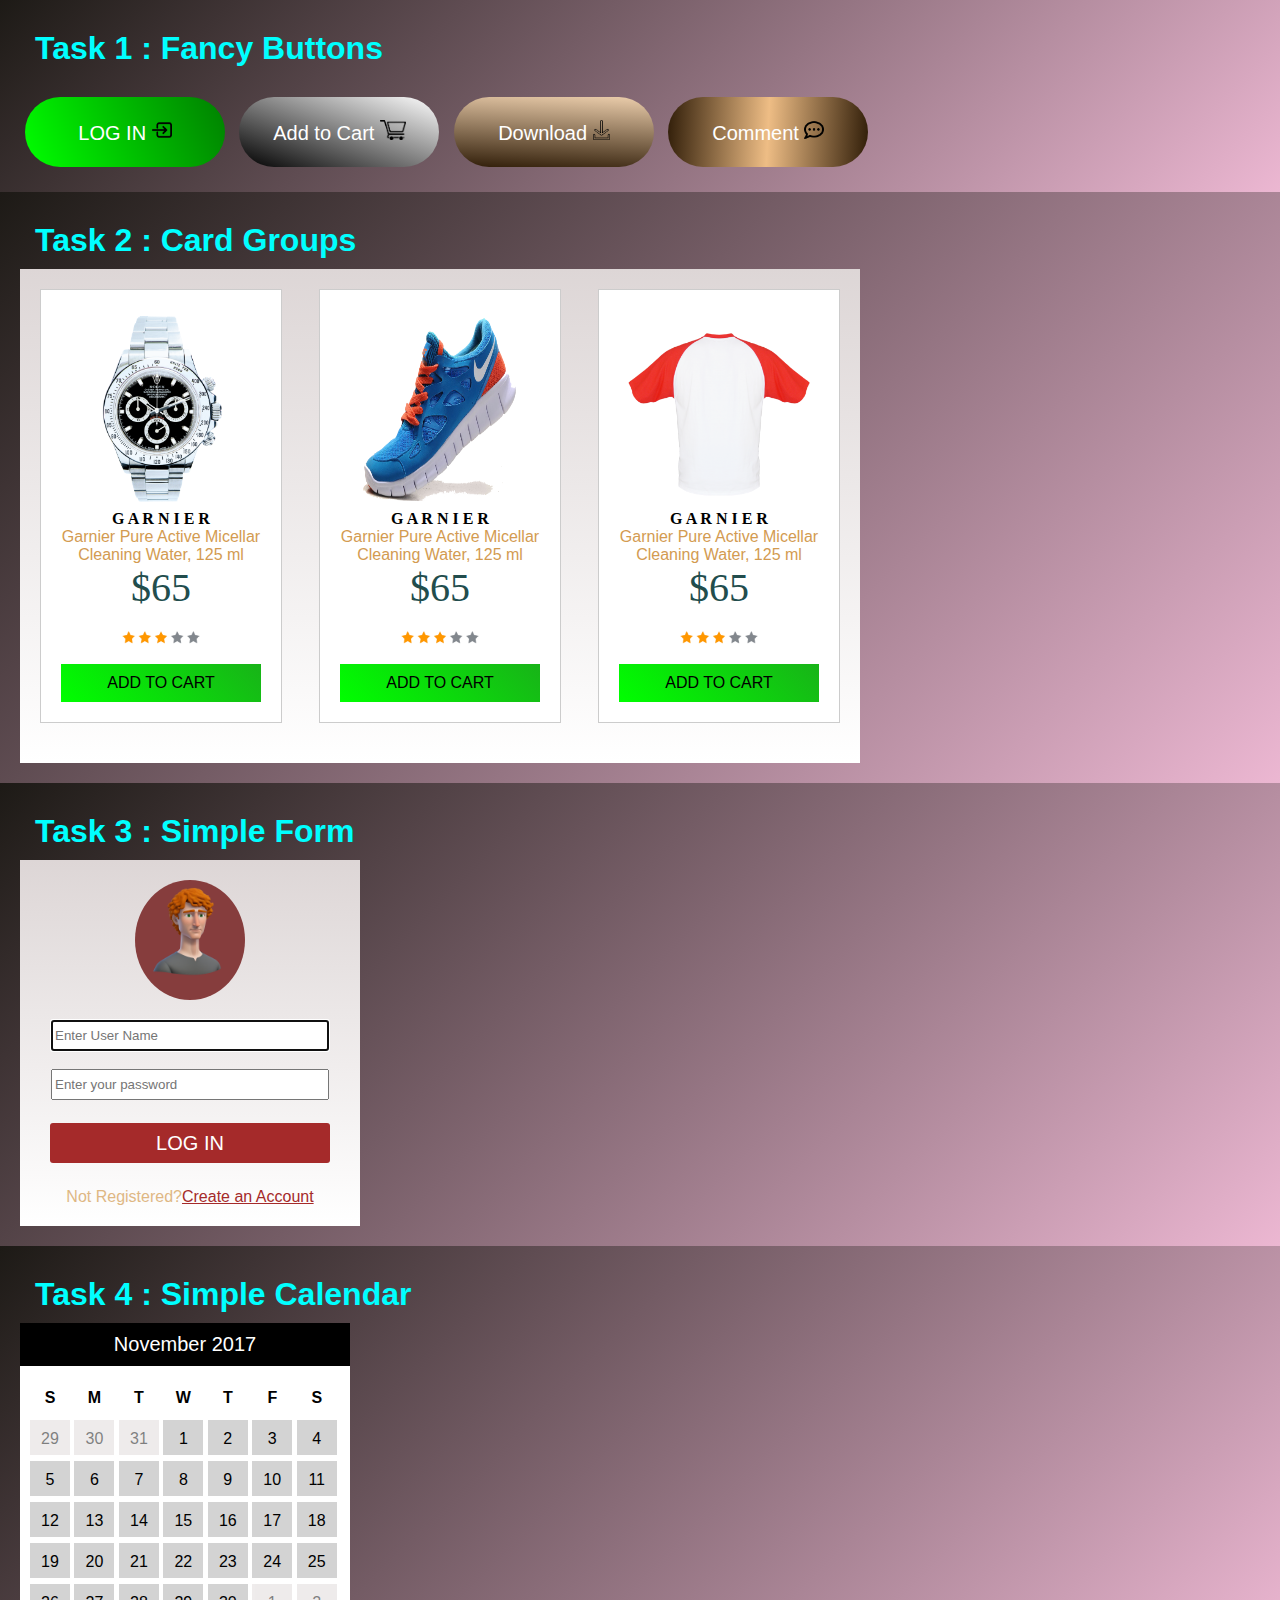
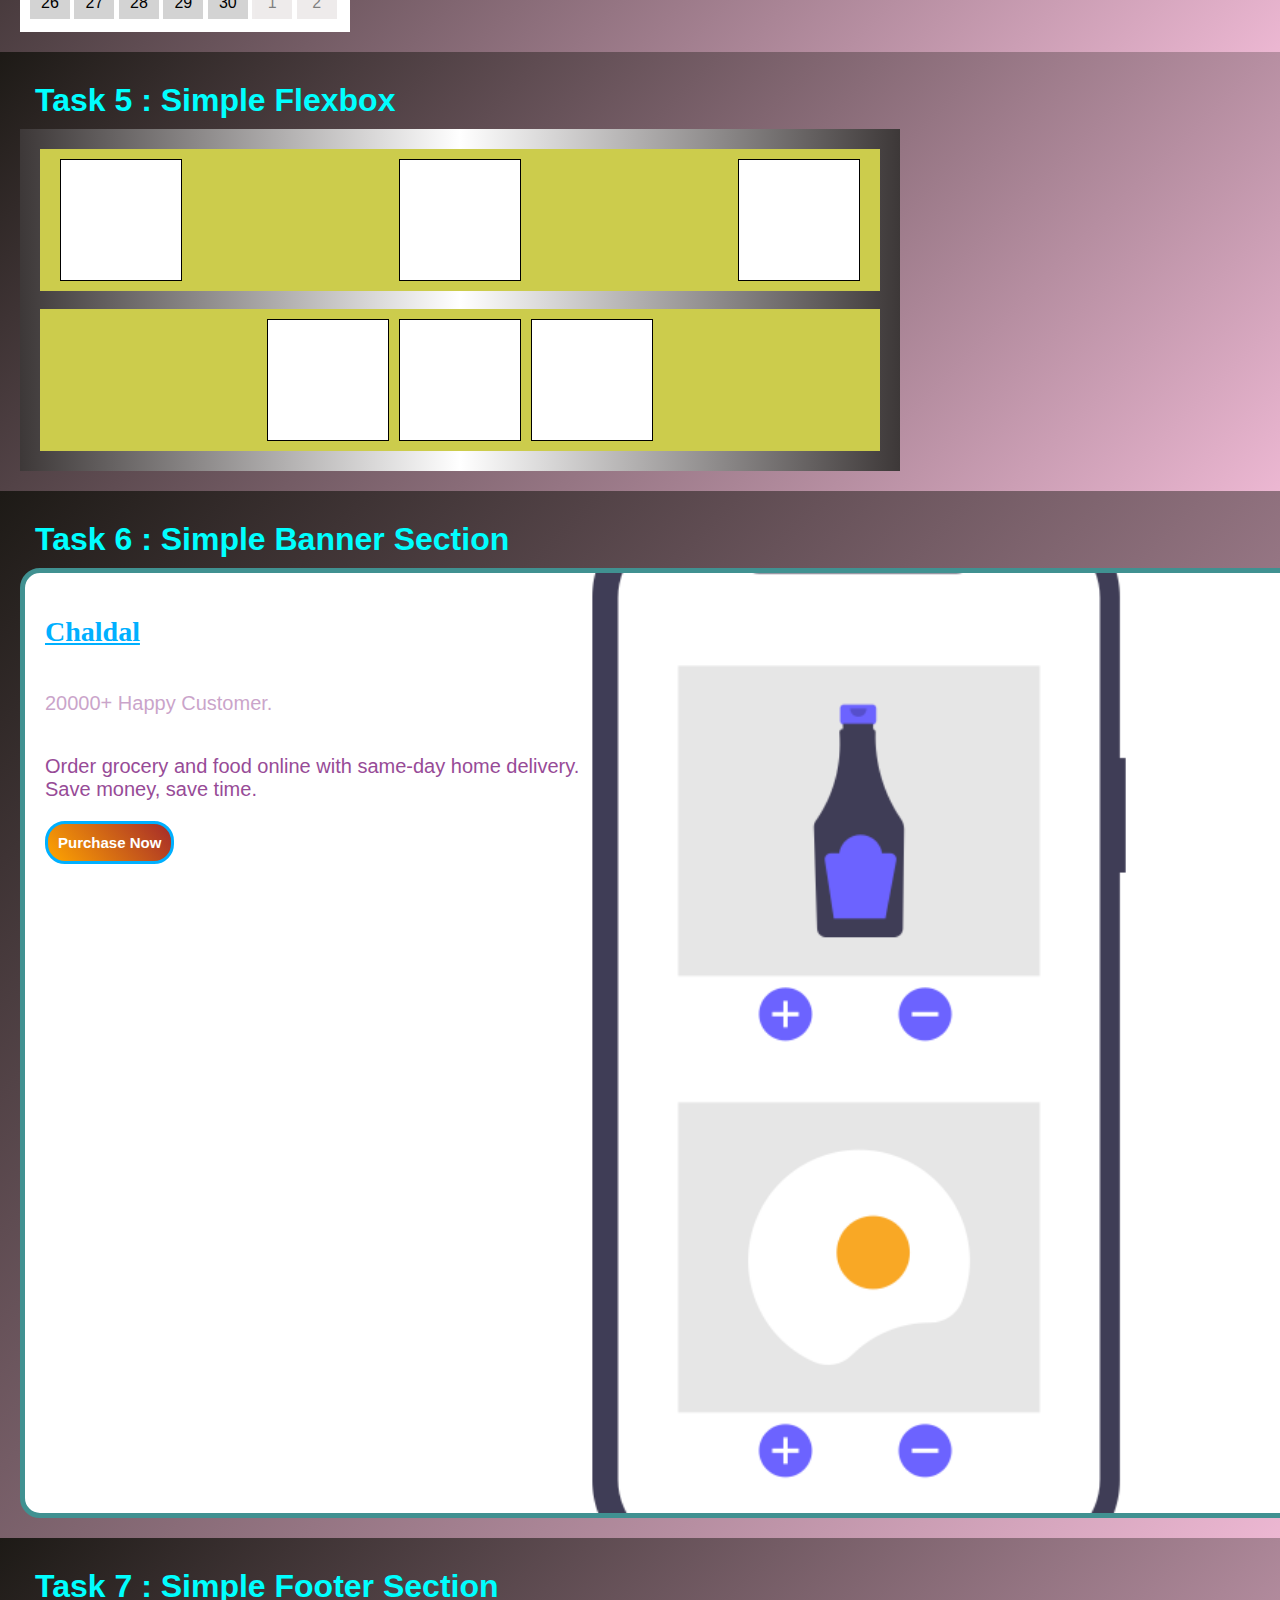
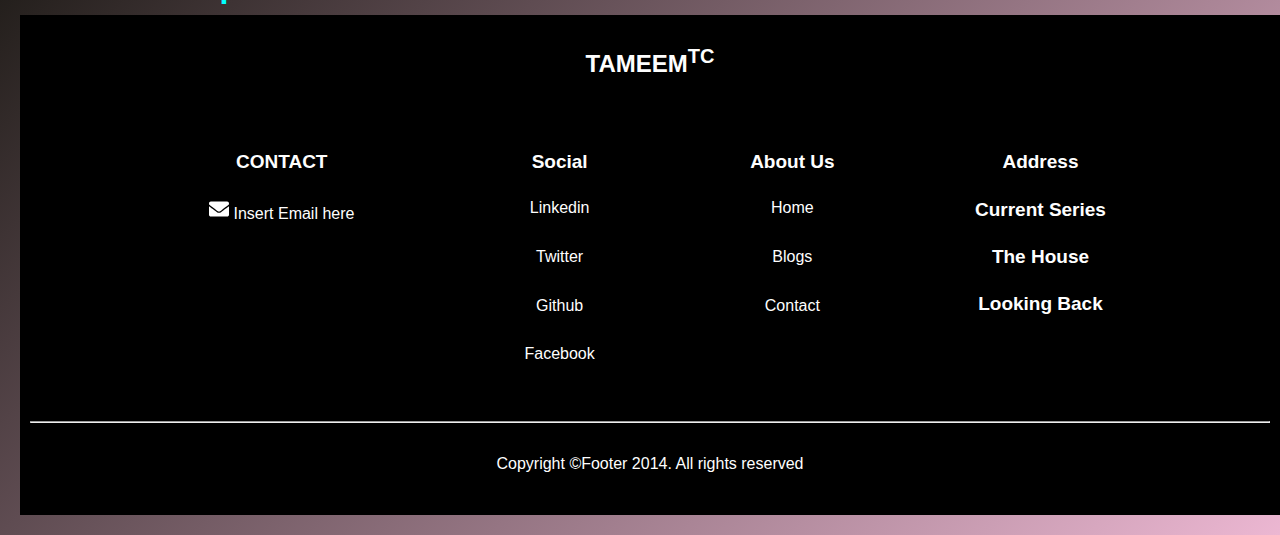
<file: index.html>
<!DOCTYPE html>
<html>
<head>
    <title>Assignment 1</title>
    <link rel="stylesheet" type="text/css" href="styles.css">
</head>
<body>
    <section>
        <h1>Task 1 : Fancy Buttons</h1>
        <div class="buttons">
            <button class="login-button">LOG IN <img class="image" src="loginIcon.png"></button>
            <button class="cart-button">Add to Cart <img class="image" src="CartIcon.png"></button>
            <button class="download-button">Download <img class="image" src="downloadButton.png"></button>
            <button class="comment-button">Comment <img class="image" src="commentIcon.png"></button>
        </div>
    </section>
    <section>
        <h1>Task 2 : Card Groups</h1>
        <div class="card-group">
            <div class="card">
              <img class="card-image" src="watch.png">
              <name class="name">G A R N I E R</name>
              <par class="name">
                Garnier Pure Active Micellar Cleaning Water, 125 ml
            </par>
            <price class="name">
                $65
            </price>
            <img class="rating" src="star.png">
            <div class="foot">ADD TO CART</div>
            </div>
            <div class="card">
                <img class="card-image" src="shoe.png" width="160px">
                <name class="name">G A R N I E R</name>
                <par class="name">
                    Garnier Pure Active Micellar Cleaning Water, 125 ml
                </par>
                <price class="name">
                    $65
                </price>
                <img class="rating" src="star.png">
                <div class="foot">ADD TO CART</div>
            </div>
            <div class="card">
                <img class="card-image" src="tshirt.png">
                <name class="name">G A R N I E R</name>
                <par class="name">
                    Garnier Pure Active Micellar Cleaning Water, 125 ml
                </par>
                <price class="name">
                    $65
                </price>
                <img class="rating" src="star.png">
                <div class="foot">ADD TO CART</div>
              </div>
          </div>
    </section>

    <section>
        <h1>Task 3 : Simple Form</h1>
        <div class="form">
            <div class="circle">
                <img class="dpimage" src="displaypic.png" height="10px">
            </div>
            <div class="input">
            <form action="#">
                
                <input type= "text" placeholder = "Enter User Name" required autofocus><br><br>
                
                <input type= "password" placeholder = "Enter your password" autofocus id="password" required><br><br>
                <button class="login">LOG IN </button>
                
            </form>
            </div>
            <par style="opacity: 0.7;">Not Registered? </par>
            <par><a href="RegForm.html" target="_blank">Create an Account</a></par>
        </div>
    </section>
    <section>
        <h1>Task 4 : Simple Calendar</h1>
        <div class="month">
            November 2017
        </div>
        <div class="month2">
            <div class="week">
                <li class="ww">S</li>
                <li class="ww">M</li>
                <li class="ww">T</li>
                <li class="ww">W</li>
                <li class="ww">T</li>
                <li class="ww">F</li>
                <li class="ww">S</li>
            </div>
            <div class="week">
                <li class="invis">29</li>
                <li class="invis">30</li>
                <li class="invis">31</li>
                <li class="vis">1</li>
                <li class="vis">2</li>
                <li class="vis">3</li>
                <li class="vis">4</li>
            </div>
            <div class="week">
                <li class="vis">5</li>
                <li class="vis">6</li>
                <li class="vis">7</li>
                <li class="vis">8</li>
                <li class="vis">9</li>
                <li class="vis">10</li>
                <li class="vis">11</li>
            </div>
            <div class="week">
                <li class="vis">12</li>
                <li class="vis">13</li>
                <li class="vis">14</li>
                <li class="vis">15</li>
                <li class="vis">16</li>
                <li class="vis">17</li>
                <li class="vis">18</li>
            </div>
            <div class="week">
                <li class="vis">19</li>
                <li class="vis">20</li>
                <li class="vis">21</li>
                <li class="vis">22</li>
                <li class="vis">23</li>
                <li class="vis">24</li>
                <li class="vis">25</li>
            </div>
            <div class="week">
                <li class="vis">26</li>
                <li class="vis">27</li>
                <li class="vis">28</li>
                <li class="vis">29</li>
                <li class="vis">30</li>
                <li class="invis">1</li>
                <li class="invis">2</li>
            </div>
        </div>
    </section>
    <section>
        <h1>Task 5 : Simple Flexbox</h1>
        <div class="Flexbox">
            <div class="flex1">
                <div class="flex3"></div>
                <div class="flex3"></div>
                <div class="flex3"></div>
            </div>
            <br>
            <div class="flex2">
                <div class="flex3"></div>
                <div class="space"></div>
                <div class="flex3"></div>
                <div class="space"></div>
                <div class="flex3"></div>
            </div>
        </div>
    </section>
    <section>
        <h1>
            Task 6 : Simple Banner Section
        </h1>
        <div class="banner-area"> 
            <h2><u>Chaldal</u></h2>  
            <pa class="less">
                20000+ Happy Customer.
            </pa>
            <pa>
                Order grocery and food online with same-day home delivery.
                <br>Save money, save time.</pa>
            <a href="#" class="btn">Purchase Now</a>
        </div>
    </section>
    <section>
        <h1>
            Task 7 : Simple Footer Section
        </h1>
        <div class="footer">
            <div class="heading">
              <h2>Tameem<sup>tc</sup></h2>
            </div>
            <div class="content">
              <div class="Contact">
                <h4>CONTACT</h4>
                <div class="email-links">
                  <div class="email-link">
                    
                    <p>
                      <a href="mailto:ahamedtameem00@gmail.com">
                        <svg viewBox="0 0 512 512" width="20" fill="#ffffff" title="envelope">
                          <path d="M502.3 190.8c3.9-3.1 9.7-.2 9.7 4.7V400c0 26.5-21.5 48-48 48H48c-26.5 0-48-21.5-48-48V195.6c0-5 5.7-7.8 9.7-4.7 22.4 17.4 52.1 39.5 154.1 113.6 21.1 15.4 56.7 47.8 92.2 47.6 35.7.3 72-32.8 92.3-47.6 102-74.1 131.6-96.3 154-113.7zM256 320c23.2.4 56.6-29.2 73.4-41.4 132.7-96.3 142.8-104.7 173.4-128.7 5.8-4.5 9.2-11.5 9.2-18.9v-19c0-26.5-21.5-48-48-48H48C21.5 64 0 85.5 0 112v19c0 7.4 3.4 14.3 9.2 18.9 30.6 23.9 40.7 32.4 173.4 128.7 16.8 12.2 50.2 41.8 73.4 41.4z" />
                        </svg>   Insert Email here
                      </a>
                    </p>
                  </div>
                  </div>
              </div>
              <div class="social-media">
                <h4>Social</h4>
                <p>
                  <a href="#"
                    ><i class="fab fa-linkedin"></i> Linkedin</a
                  >
                </p>
                <p>
                  <a href="#"
                    ><i class="fab fa-twitter"></i> Twitter</a
                  >
                </p>
                <p>
                  <a href="https://github.com/tameemahamed"
                    ><i class="fab fa-github"></i> Github</a
                  >
                </p>
                <p>
                  <a href="https://www.facebook.com/tameem.ahamed.501"
                    ><i class="fab fa-facebook"></i> Facebook</a
                  >
                </p>
              </div>
              <div class="links">
                <h4>About Us</h4>
                <p><a href="#">Home</a></p>
                <p><a href="#">Blogs</a></p>
                <p><a href="#">Contact</a></p>
              </div>
              <div class="details">
                <h4 class="address">Address</h4>
                <h4 class="address">Current Series</h4>
                <h4 class="address">The House</h4>
                <h4 class="address">Looking Back</h4>
      
              
              </div>
            </div>
            <footer>
              <hr />
              Copyright ©Footer 2014. All rights reserved
            </footer>
          </div>
    </section>
</body>
</html>
</file>
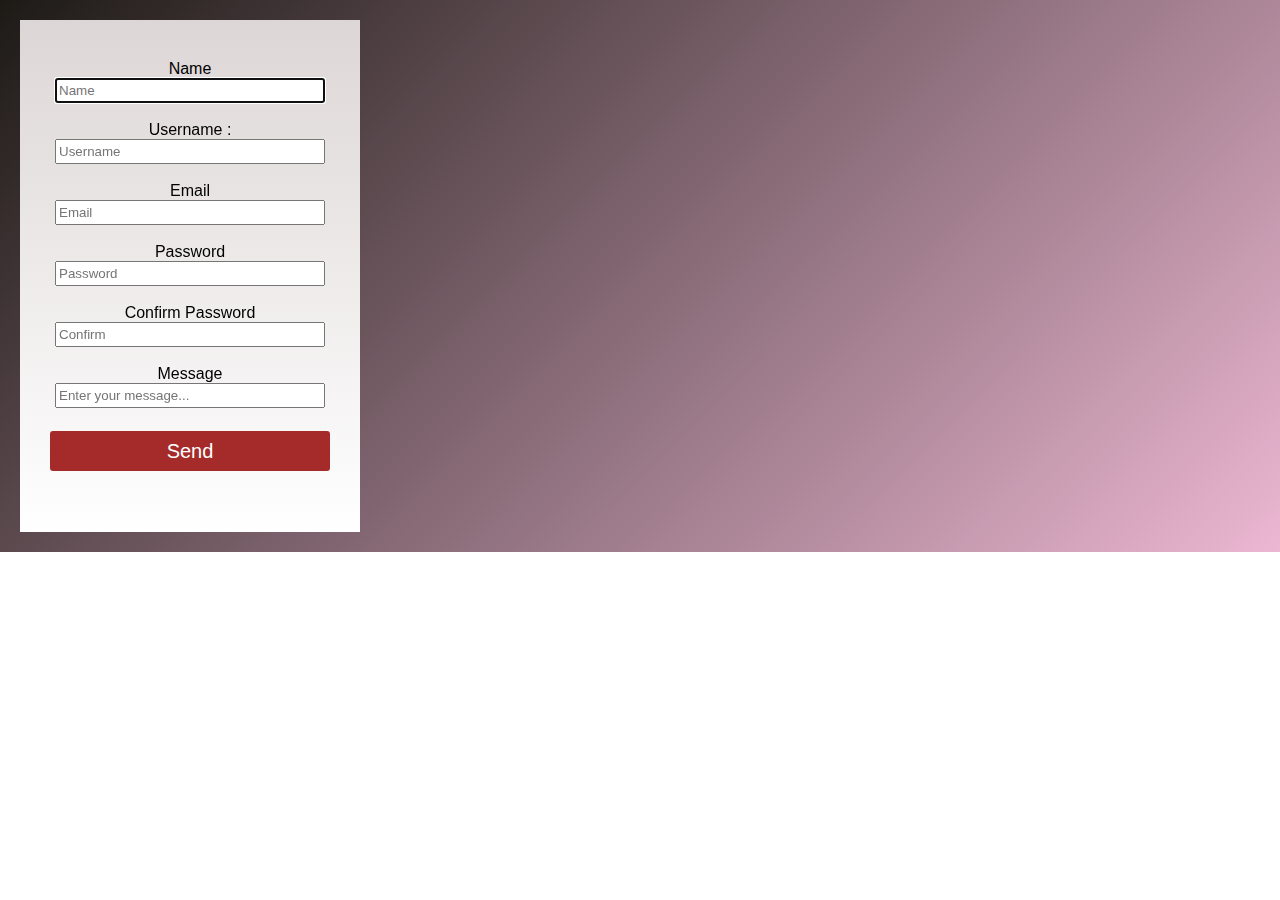
<file: RegForm.html>
<html>
    <head>
        <title>
            Registration Form
        </title>
        <link rel="stylesheet" type="text/css" href="styles.css">
    </head>
    <body>
        <section>
        <div class="form">
        <div class="input">
        <form action="#">
            <label for = "#">Name </label><br>
            <input type= "text" placeholder = "Name" autofocus id="Name" required><br><br>
            <label for ="#">Username : </label><br>
            <input type="text" placeholder="Username" autofocus id="Username" required><br><br>
            
            
            <label for = "#">Email </label><br>
            <input type= "text" placeholder = "Email" autofocus id="email" required><br><br>
            <label for="#">Password</label><br>
            <input type="password" placeholder="Password" autofocus id="password" required><br><br>
            <label for="#">Confirm Password</label><br>
            <input type="password" placeholder="Confirm" autofocus id="password" required><br><br>
            <label for="#">Message</label><br>
            <input type="text" autofocus id="messageInput" placeholder="Enter your message...">
            <br><br>
            <button class="login">Send</button>
        </form>
        </div>
        </div>
        </section>
    </body>
</html>
</file>
<file: styles.css>
body {
    font-family: Arial, sans-serif;
    margin: 0;
    padding: 0;
}

header {
    background-image: linear-gradient(45deg, #333, #555);
    color: #fff;
    padding: 20px;
}

h1 {
    margin: 5px;
    padding: 5px 10px;
    color: aqua;
}
p {
    margin: 5px;
    padding: 5px 10px;
}
section {
    padding: 20px;
    background-image: linear-gradient(135deg, #1d1a16, #ecb7d2);
}
name{
    font-family: 'Times New Roman', Times, serif;
    color: black;
    font-weight: bold;
}
.name{
    width: 100%;
    display: flex;
    justify-content: center;
    align-items: center;
}
par{
    font-family: 'Gill Sans', 'Gill Sans MT', Calibri, 'Trebuchet MS', sans-serif;
    color: rgb(211, 155, 81);
    text-align: center;
}
price{
    font-family: Cambria, Cochin, Georgia, Times, 'Times New Roman', serif;
    color: rgb(34, 77, 77);
    font-size: 40px;
}
.buttons {
    margin-top: 20px;
}

button {
    font-size: 20px;
    padding: 20px 20px;
    margin: 5px;
    border: none;
    border-radius: 5px;
    cursor: pointer;
    color: #fff;
    height: 70px;
    width: 200px;
    align-content: center;
    border-radius: 35px;
}

.login-button {
    background-image: linear-gradient(65deg,lime, green);
}

.cart-button {
    background-image: linear-gradient(20deg,black,white);
}
.download-button{
    background-image: linear-gradient(183deg,rgb(236, 206, 172),rgb(49, 30, 9));
}
.comment-button{
    background-image: linear-gradient(93deg,rgb(49, 30, 9),rgb(238, 189, 133),rgb(49, 30, 9));
}
.image{
    height: 20px;
}
.card-image{
    height: 200px;
    margin: 0 auto; 
    display: block; 
}
.rating{
    padding: 20px 20px;
    width: 90px;
    margin: 0 auto; 
    display: block; 
}
.card-group {
    width: 800px;
    display: flex;
    flex-wrap: wrap;
    justify-content: space-between; 
    padding: 20px;
    background-image: linear-gradient(180deg,rgb(221, 214, 214),white);
}
  
.card {
    background-color: #fff;
    width: 200px; 
    border: 1px solid #ccc; 
    padding: 20px; 
    margin-bottom: 20px; 
    align-content: center;
}
.foot {
    
    margin: 0 auto;
    background-image: linear-gradient(45deg,lime,rgb(24, 179, 24));
    padding: 10px;
    text-align: center;
    cursor: pointer;
  }

.form{
    width: 300px;
    height: fit-content;
    display: flex;
    flex-wrap: wrap;
    justify-content: center; 
    padding: 20px;
    background-image: linear-gradient(180deg,rgb(221, 214, 214),white);
    align-items: flex-start;
}
.dpimage{
    height: 100px;
    margin: 0 auto; 
    display: block; 
    justify-content: center;
}
.circle {
    width: 110px;
    height: 120px;
    background-color: rgb(134, 61, 61); 
    border-radius: 50%;
  }
input{
    width: 270px;
    height: 25px;
}
a{
    color: brown;
}

.input{
    display: flex;
    flex-wrap: wrap;
    justify-content: center;
    padding: 20px 20px;
    text-align: center;
}
.login{
    width: 280px;
    height: 15px;
    display: flex;
    flex-wrap: wrap;
    justify-content: center;
    padding: 20px 20px;
    text-align: center;
    background-color: brown;
    border-radius: 3px;
}
li{
    list-style-type: none;
    display: inline-block;
}


.month{
    width: 190px;
    border: none;
    background-color: black;
    color: #fff;
    text-align: center;
    padding: 10px 70px;
    font-size: 20px;
}
.month2{
    background-color: #fff;
    width: 310px;
    padding: 10px 10px;
}
.week{
    padding: 3px 0px;
}
.ww{
    font-weight: bold;
    width: 20px;
    height: 15px;
    text-align: center;
    padding: 10px 10px;
}
.invis{
    width: 20px;
    height: 15px;
    padding: 10px 10px;
    background-color: rgb(223, 217, 217);
    opacity: .5;
    cursor: pointer;
    text-align: center;
}
.vis{
    width: 20px;
    height: 15px;
    padding: 10px 10px;
    cursor: pointer;
    background-color: lightgray;
    text-align: center;
}
.Flexbox{
    width: fit-content;
    padding: 20px 20px;
    background-image: linear-gradient(90deg,rgb(61, 56, 56),white,rgb(61, 56, 56));
    justify-content: center;
}
.flex1{
    width: 800px;
    padding: 10px 20px;
    background-color:  rgb(204, 204, 76);
    display: flex;
    flex-wrap: wrap;
    justify-content: space-between;
}
.flex2{
    width: 800px;
    padding: 10px 20px;
    background-color: rgb(204, 204, 76);
    display: flex;
    flex-wrap: wrap;
    justify-content: center;
    
}
.flex3{
    width: 100px;
    height: 100px;
    padding: 10px 10px;
    background-color: #fff;
    border: 1px solid black;
    align-self: center;
}
.space{
    width: 10px;
    background-color: transparent;
}

.banner-area h2 {
    font-family: poppins;
    font-size: 85px;
}
.banner-area {
    width: 1750px;
    height: 100vh;
    background: url(grocer.png); 
    background-position: center;
    -webkit-background-size: cover;
    background-size: cover;
    display: flex;
    align-items: flex-start;
    justify-content: flex-start;
    flex-direction: column;
    font-size: 5vw;
    color: #00B0FF;
    padding: 20px 20px;
    border: 5px solid rgb(64, 145, 145);
    border-radius: 20px;
    margin: 0 auto; 
}

pa{
    font-family:Arial, Helvetica, sans-serif;
    text-align: left;
    font-size: 20px;
    color: rgb(151, 75, 151);
    padding: 20px 0px;
}



.btn{
    text-decoration: none;
    padding: 10px 10px;
    color: #fff;
    border:3px solid #00B0FF;
    border-radius: 20px;
    transition: 0.6s ease;
    animation: animate 2s 1;
    font-size: 15px;
    font-weight: 900;
    width: fit-content;
    background-image: linear-gradient(50deg,orange,brown);
    
}
@keyframes animate {
    0%{
        transform: scale(0);
    }
    100%{
        transform: scale(1);
    }
}
h2{
    animation: animate 2s 1;
}
.less{
    opacity: .5;
}

.banner-area h2 {
font-size: 28px;
}


  .footer {
    margin: 0 auto;
    padding: 10px;
    text-align: center;
    cursor: pointer;
    background-color: black;
    color: #fefefe;
    width: 100%;
    bottom: 0;
    left: 0;
  }
  
  .footer .heading {
    color: #fefefe;
    max-width: 1010px;
    width: 90%;
    text-transform: uppercase;
    margin: 0 auto;
    margin-bottom: 3rem;
    font-family: "Gill Sans", "Gill Sans MT", Calibri, "Trebuchet MS", sans-serif;
  }
  
  .footer .content {
    display: flex;
    justify-content: space-evenly;
    margin: 1.5rem;
  }
  
  .footer .content p {
    margin-bottom: 1.3rem;
  }
  
  .footer .content a {
    text-decoration: none;
    color: #fefefe;
  }
  
  .footer .content a:hover {
    border-bottom: 1px solid #971717;
  }
  
  .footer .content h4 {
    margin-bottom: 1.3rem;
    font-size: 19px;
  }
  
  footer {
    text-align: center;
    margin-bottom: 2rem;
  }
  
  footer hr {
    margin: 2rem 0;
  }
  
  @media (max-width: 767px) {
    .footer .content {
      display: flex;
      flex-direction: column;
      font-size: 14px;
    }
  
    .footer {
      position: unset;
    }
  }
  
  @media (min-width: 768px) and (max-width: 1024px) {
    .footer .content,
    .footer {
      font-size: 14px;
    }
  }
  
  @media (orientation: landscape) and (max-height: 500px) {
    .footer {
      position: unset;
    }
  }
</file>
